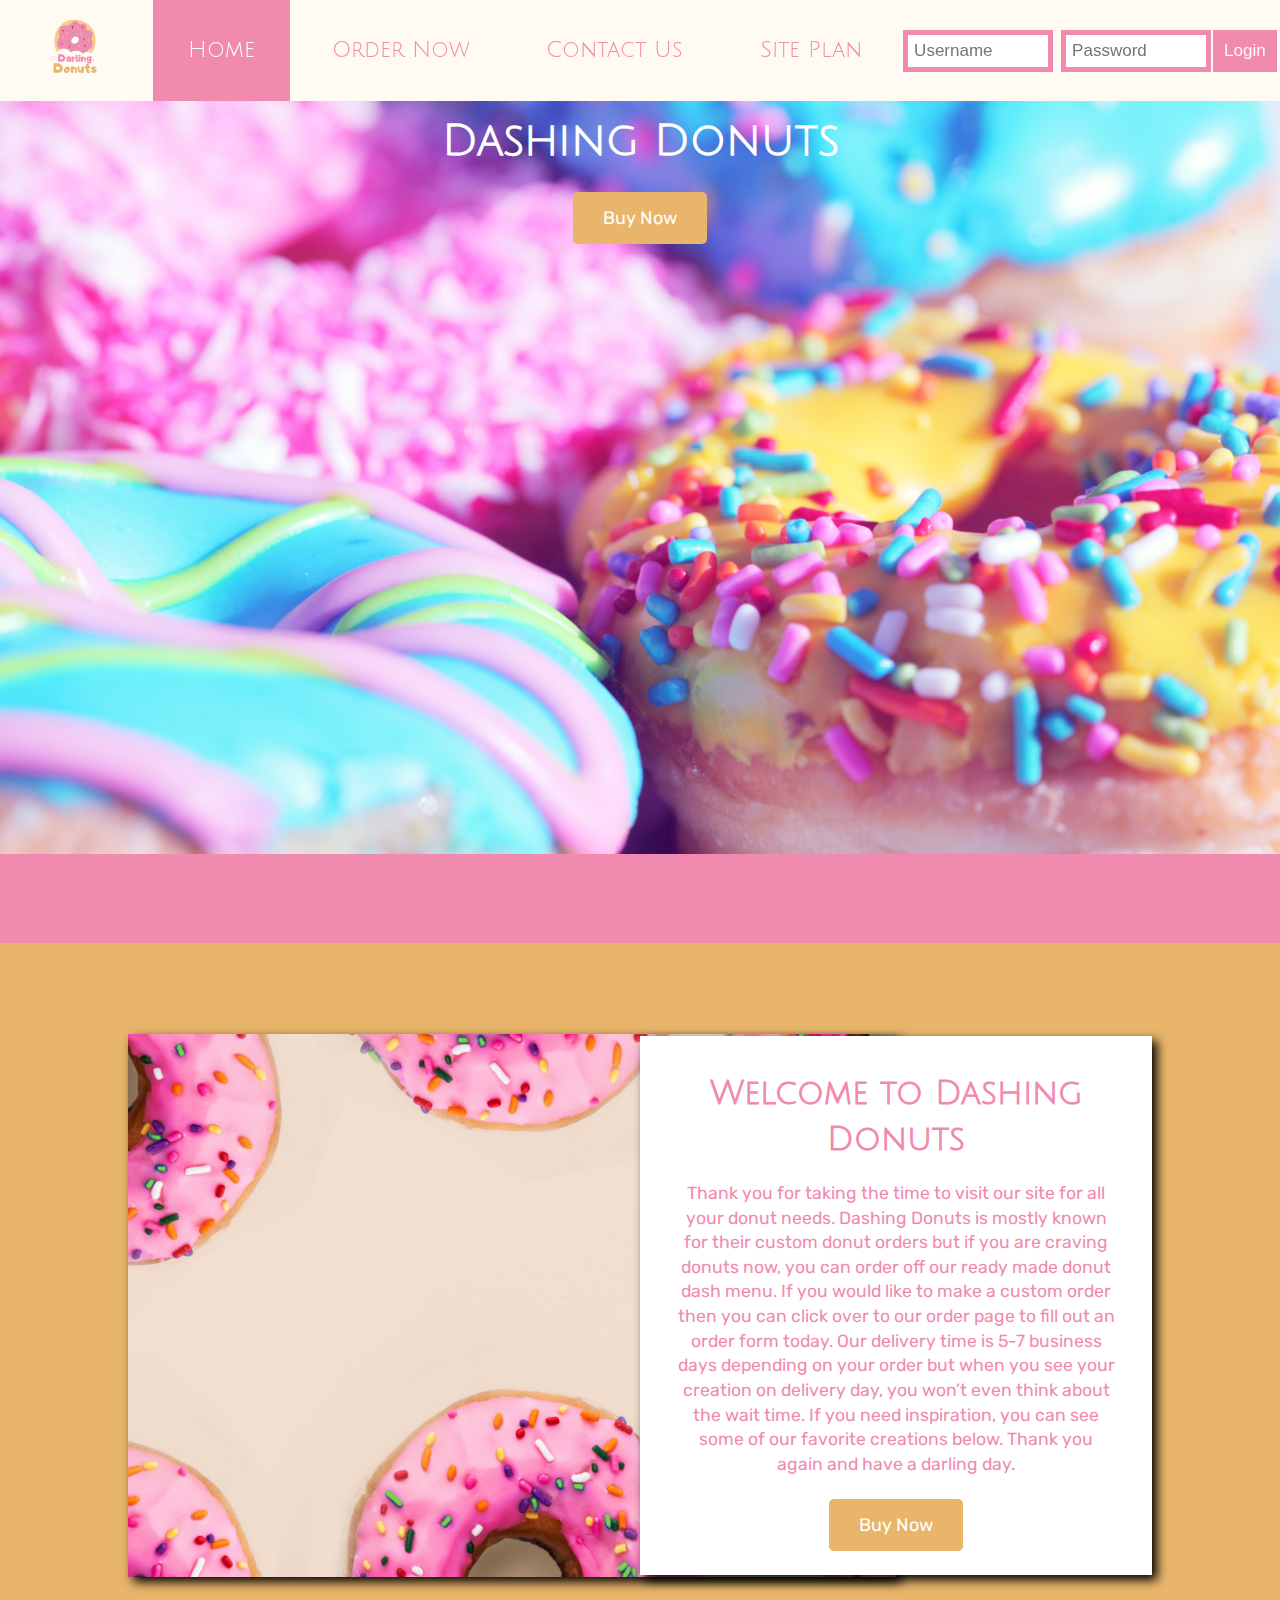
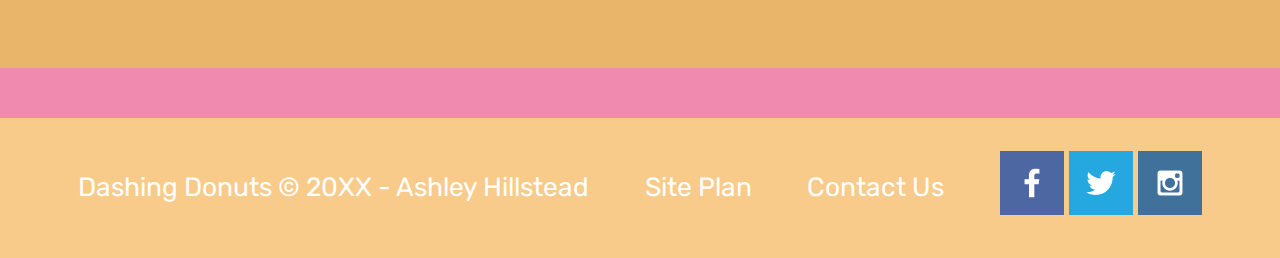
<file: index.html>
<!DOCTYPE html>
<html lang="en">
<head>
    <meta charset="UTF-8">
    <meta http-equiv="X-UA-Compatible" content="IE=edge">
    <meta name="viewport" content="width=device-width, initial-scale=1.0">
    <title>"Dashing Donuts | Home"</title>
    <link rel="stylesheet" href="styles/styles.css">
</head>
<body>
    <div id="content">
        <header>
            <a id="logo_link" href="index.html">
                <img class="logo" src="images/logo.png" alt="Dashing Donuts Logo">
            </a>
            <div class="topnav">
                <a class="active" href="index.html">Home</a>
                <a href="orders.html">Order Now</a>
                <a href="contactus.html">Contact Us</a>
                <a href="site-plan.html">Site Plan</a>
                <div class="login-container">
                  <form action="/action_page.php">
                    <input type="text" placeholder="Username" name="username">
                    <input type="text" placeholder="Password" name="psw">
                    <button type="submit">Login</button>
                  </form>
                </div>
              </div>
        </header>
        <div id="hero">
            <div id="hero-box">
                <img id="hero-img" src="images/Donuts.jpg" alt="People enjoying white water rafting">  
            </div>
            <section id="hero-msg">
                <h1 class="home-title">Dashing Donuts</h1>
                <div class="button-box">
                    <a class="book" href="contactus.html">Buy Now</a>
                </div>
            </section>
        </div>
        <main class="home-grid">
            <div id="background"></div>
            <img class="mountains" src="images/Donuts2.jpg" alt="Donuts 2">
            <section class="msg">
                <h2>Welcome to Dashing Donuts</h2>
                <p>Thank you for taking the time to visit our site for all your donut needs. Dashing Donuts is mostly known for their custom donut orders but if you are craving donuts now, you can order off our ready made donut dash menu. If you would like to make a custom order then you can click over to our order page to fill out an order form today. Our delivery time is 5-7 business days depending on your order but when you see your creation on delivery day, you won’t even think about the wait time. If you need inspiration, you can see some of our favorite creations below. Thank you again and have a darling day.</p>
                <a class="join" href="orders.html">Buy Now</a>
            </section>
        </main>
        <footer class="bottomnav">
            <p>Dashing Donuts &copy; 20XX - Ashley Hillstead</p>
            <p><a href="site-plan.html">Site Plan</a></p>
            <p><a href="contactus.html">Contact Us</a></p>
            <div class="social">
                <a href="https://facebook.com" target="_blank">
                    <img src="images/facebook.png" alt="fb icon">
                </a>
                <a href="https://twitter.com" target="_blank">
                    <img src="images/twitter.png" alt="twitter icon">
                </a>
                <a href="https://instagram.com" target="_blank">
                    <img src="images/instagram.png" alt="instagram icon">
                </a>
            </div>
        </footer>
    </div>
</body>
</html>
</file>
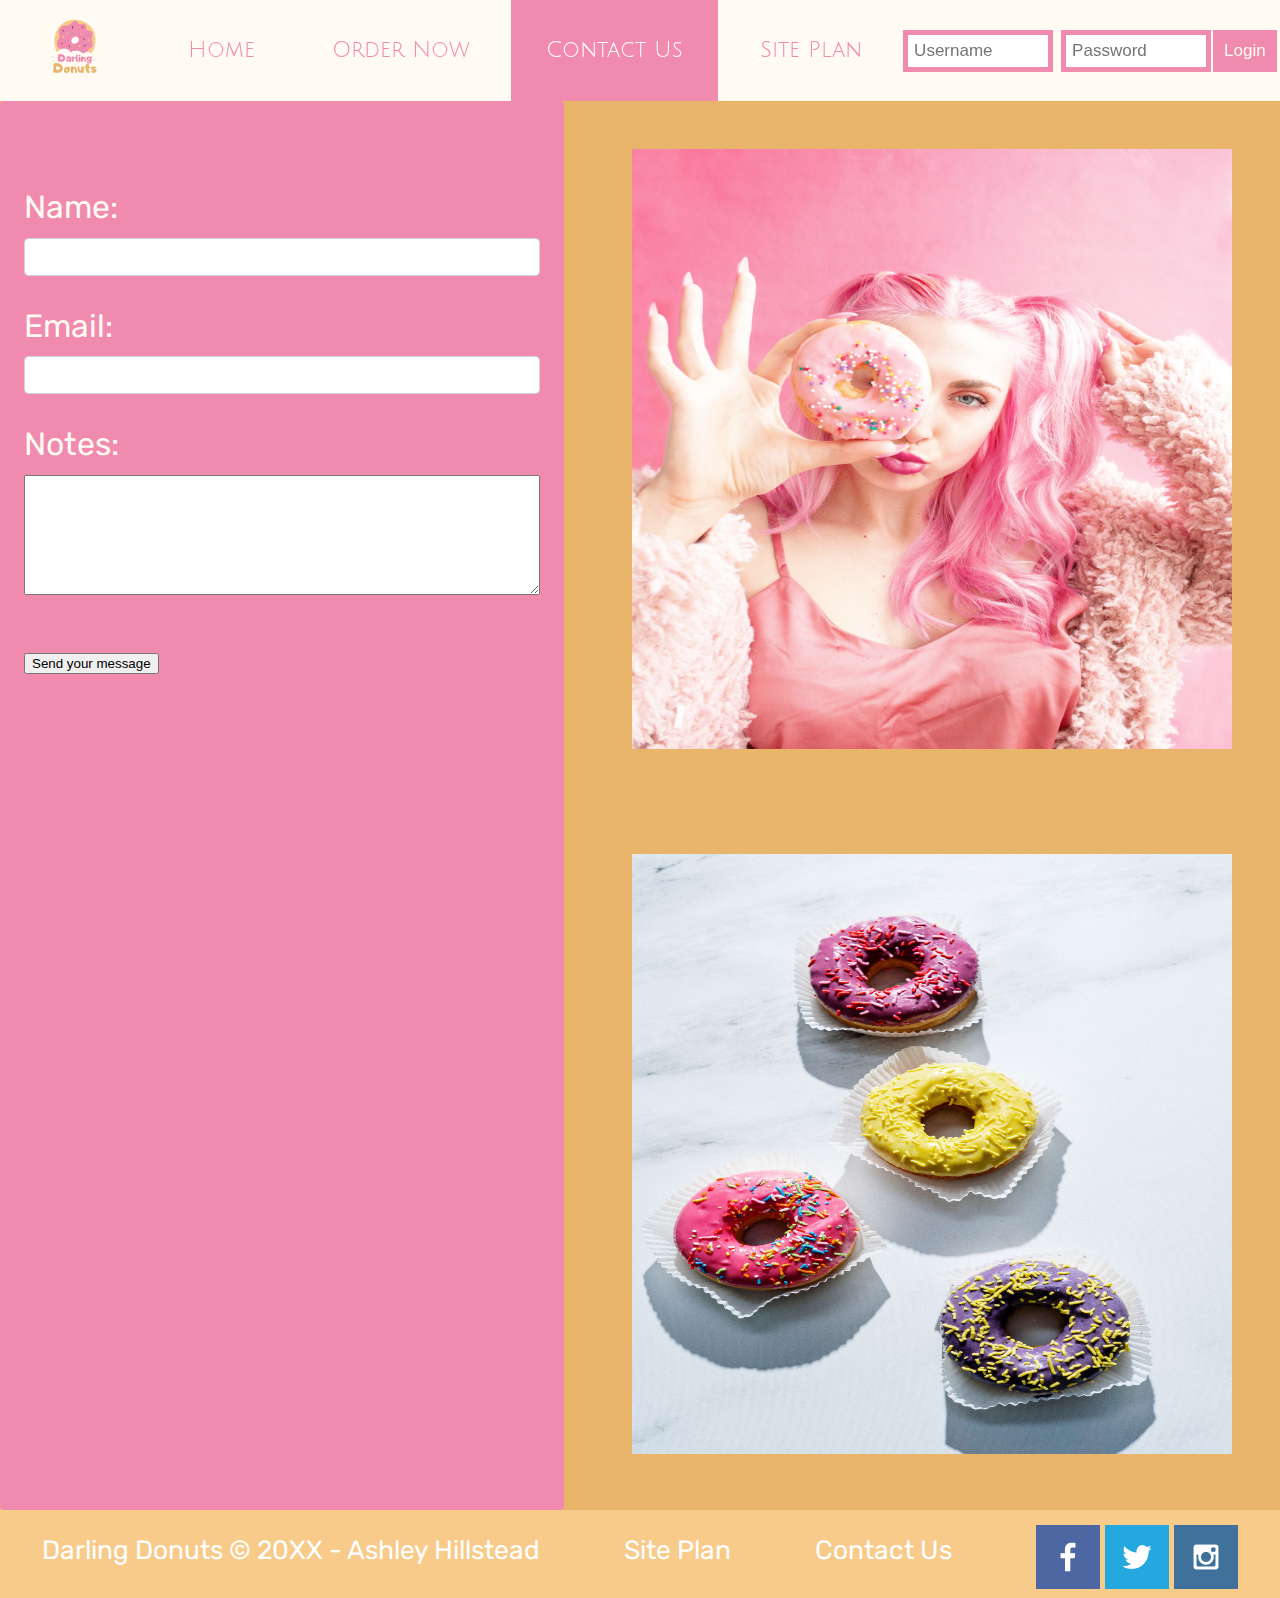
<file: contactus.html>
<!DOCTYPE html>
<html lang="en">
<head>
    <meta charset="UTF-8">
    <meta http-equiv="X-UA-Compatible" content="IE=edge">
    <meta name="viewport" content="width=device-width, initial-scale=1.0">
    <link type="text/css" rel="stylesheet" href="styles/contactus.css">
    <title>Document</title>
</head>
<body>
    <div id="content">
        <header>
            <a id="logo_link" href="index.html">
                <img class="logo" src="images/logo.png" alt="Darling Donuts Logo">
            </a>
            <div class="topnav">
                <a href="index.html">Home</a>
                <a href="orders.html">Order Now</a>
                <a class="active" href="contactus.html">Contact Us</a>
                <a href="site-plan.html">Site Plan</a>
                <div class="login-container">
                  <form action="/action_page.php">
                    <input type="text" placeholder="Username" name="username">
                    <input type="text" placeholder="Password" name="psw">
                    <button type="submit">Login</button>
                  </form>
                </div>
              </div>
        </header>
        <body>
        <div class="grid-container">
        <div class="container-1">
        <div id="feedback"></div>
        <form id="survey-form">
            <div class="form-group">
                <label for="name">Name:</label>
                <input type="text" id="name" name="user_name" class="form-control"/>
            </div>
            <div class="form-group">
                <label for="email">Email:</label>
                <input type="email" class="form-control" id="mail" name="user_email" />
            </div>
            <div class="form-group">
                <label for="msg">Notes:</label>
                <textarea id="msg" name="user_message" class="input-textarea"></textarea></br>
            </div>
            <div class="form-group">
                <button type="submit">Send your message</button>
            </div>
        </ul>
    </form>
</div>
<script>
// get the feedback div element so we can do something with it.
const feedbackElement = document.getElementById('feedback');
// get the form so we can read what was entered in it.
const formElement = document.forms[0];
// add a 'listener' to wait for a submission of our form. When that happens run the code below.
formElement.addEventListener('submit', function(e) {
    // stop the form from doing the default action.
    e.preventDefault();
    // set the contents of our feedback element to a message letting the user know the form was submitted successfully. Notice that we pull the name that was entered in the form to personalize the message!
    feedbackElement.innerHTML = 'Hello '+ formElement.user_name.value +'! Thank you for your message. We will get back with you as soon as possible!';
    // make the feedback element visible.
    feedbackElement.style.display = "block";
    // add a class to move everything down so our message doesn't cover it.
    document.body.classList.toggle('moveDown');
});
</script>
            <div id="container-2">
                <img id="img-1" src="images/Donuts3.jpg" alt="Donuts" class="girl">  
                <img id="img-2" src="images/Donuts4.jpg" alt="Donuts 2" class="girl">
            </div>
        </div>
        <footer class="bottomnav">
            <p>Darling Donuts &copy; 20XX - Ashley Hillstead</p>
            <p><a href="site-plan-rafting.html">Site Plan</a></p>
            <p><a href="contactus.html">Contact Us</a></p>
            <div class="social">
                <a href="https://facebook.com" target="_blank">
                    <img src="images/facebook.png" alt="fb icon">
                </a>
                <a href="https://twitter.com" target="_blank">
                    <img src="images/twitter.png" alt="twitter icon">
                </a>
                <a href="https://instagram.com" target="_blank">
                    <img src="images/instagram.png" alt="instagram icon">
                </a>
            </div>
        </footer>
    </div>
</body>
</html>
</file>
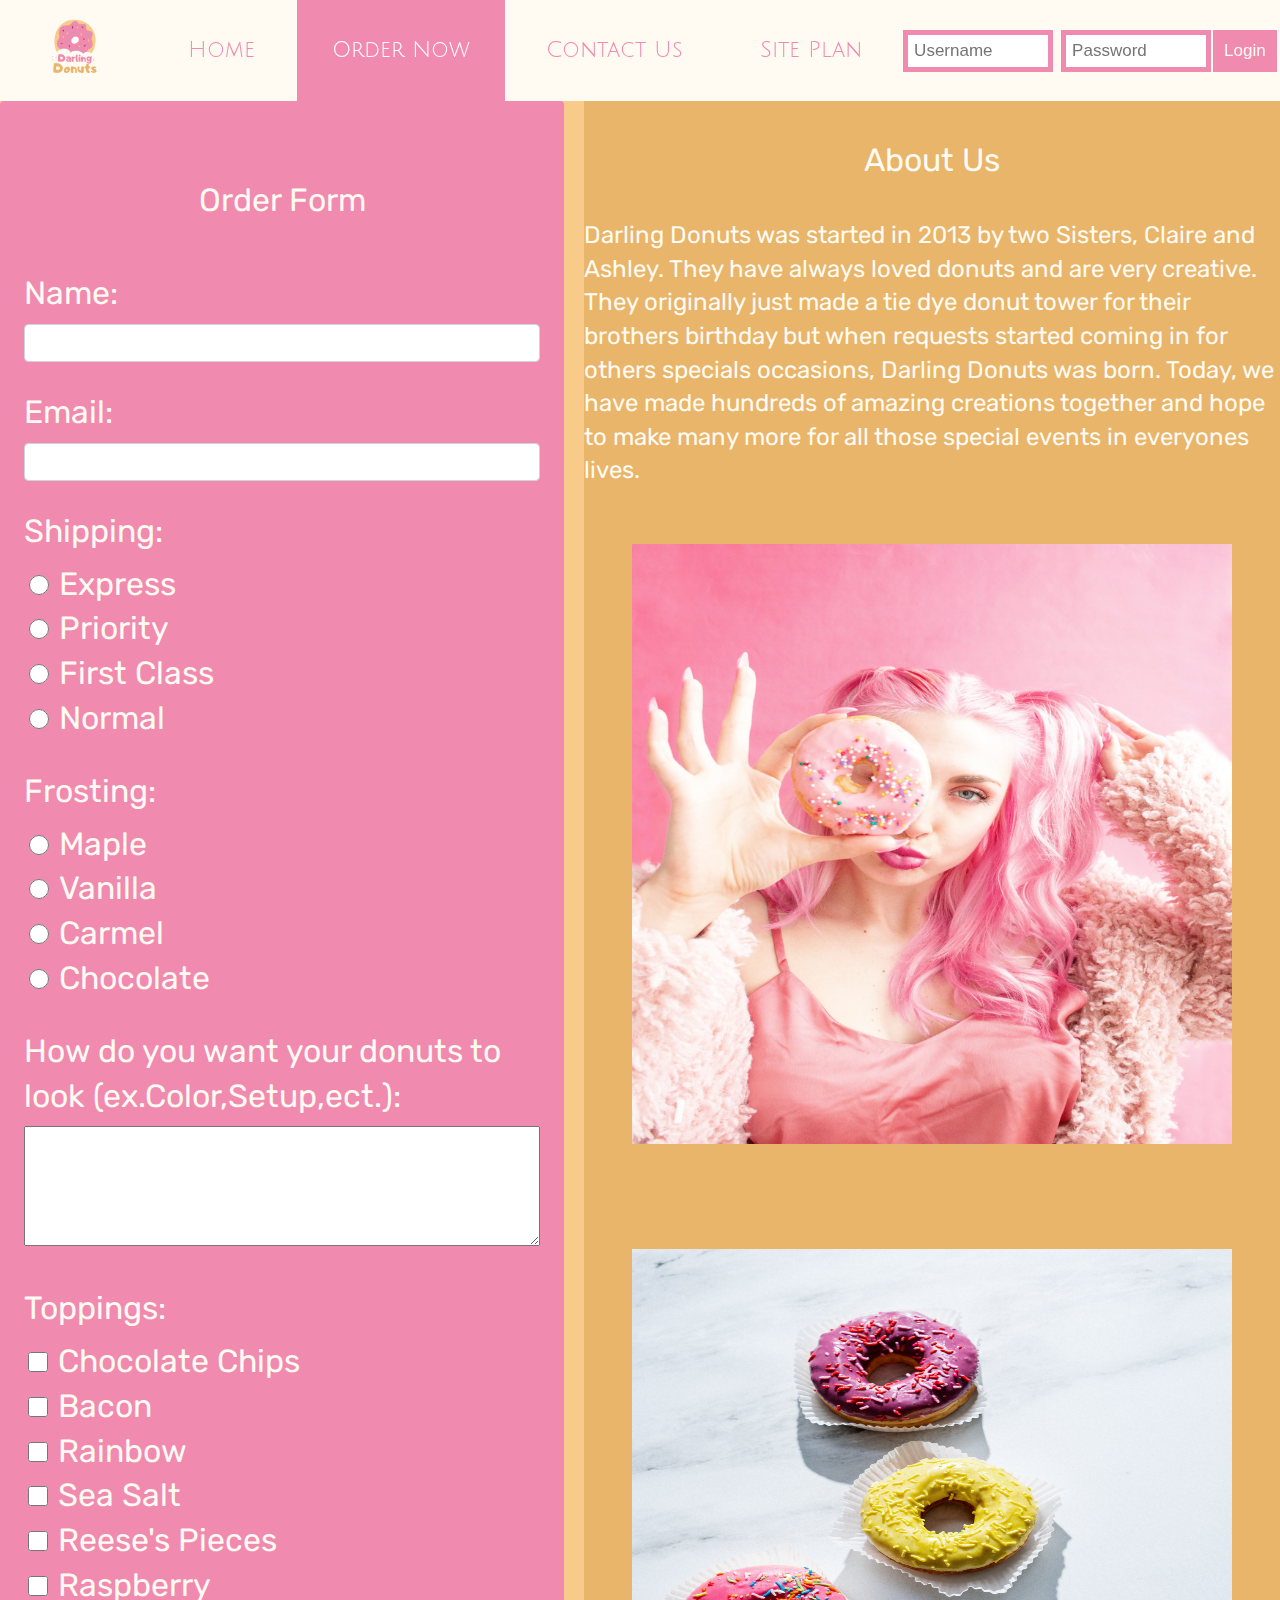
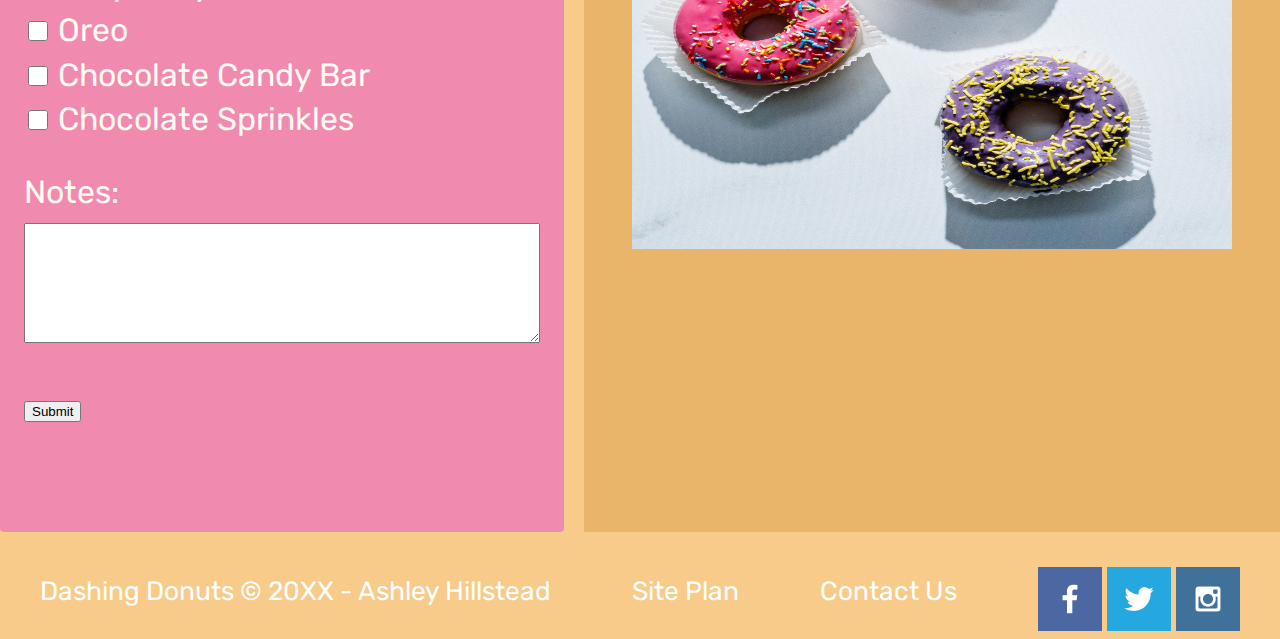
<file: orders.html>
<!DOCTYPE html>
<html>
  <head>
    <meta charset="UTF-8">
    <meta http-equiv="X-UA-Compatible" content="IE=edge">
    <meta name="viewport" content="width=device-width, initial-scale=1.0">
    <title>"Dashing Donuts | Orders"</title>
    <link rel="stylesheet" href="styles/orders.css">
  </head>
  <body>
    <div id="content">
        <header>
            <a id="logo_link" href="index.html">
                <img class="logo" src="images/logo.png" alt="Darling Donuts Logo">
            </a>
            <div class="topnav">
                <a href="index.html">Home</a>
                <a class="active" href="orders.html">Order Now</a>
                <a href="contactus.html">Contact Us</a>
                <a href="site-plan.html">Site Plan</a>
                <div class="login-container">
                  <form action="/action_page.php">
                    <input type="text" placeholder="Username" name="username">
                    <input type="text" placeholder="Password" name="psw">
                    <button type="submit">Login</button>
                  </form>
                </div>
              </div>
      </header>
    <div class="grid-container">
     <div class="container-1">
        <h1 style="margin-top: 2.5rem">Order Form</h1>
        <form id="survey-form">
            <div class="form-group">
                <label for="name">Name:</label>
                <input type="text" id="name" name="user_name" class="form-control"/>
            </div>
            <div class="form-group">
                <label for="email">Email:</label>
                <input type="email" class="form-control" id="mail" name="user_email" />
            </div>
            <div class="form-group">
                <label for="shipping">Shipping:</label>
                    <input type="radio" class="input-radio">Express</input></br><input type="radio" class="input-radio">Priority</input></br><input type="radio" class="input-radio">First Class</input></br><input type="radio" class="input-radio">Normal</input></br>
            </div>
            <div class="form-group">
                <label for="frosting">Frosting:</label>
                    <input type="radio" class="input-radio">Maple</input></br><input type="radio" class="input-radio">Vanilla</input></br><input type="radio" class="input-radio">Carmel</input></br><input type="radio" class="input-radio">Chocolate</input></br>
            </div>
            <div class="form-group">
                <label for="msg">How do you want your donuts to look (ex.Color,Setup,ect.):</label>
                <textarea id="msg" name="user_message" class="input-textarea"></textarea></br>
            </div>
            <div class="form-group">
                <label for="frosting">Toppings:</label>
                <input type="checkbox" class="input-checkbox">Chocolate Chips</input></br><input type="checkbox" class="input-checkbox">Bacon</input></br><input type="checkbox" class="input-checkbox">Rainbow</input></br><input type="checkbox"  class="input-checkbox">Sea Salt</input></br><input type="checkbox" class="input-checkbox">Reese's Pieces</input></br><input type="checkbox" class="input-checkbox">Raspberry</input></br><input type="checkbox" class="input-checkbox">Oreo</input></br><input type="checkbox" class="input-checkbox">Chocolate Candy Bar</input></br><input type="checkbox" class="input-checkbox">Chocolate Sprinkles</input></br>
            </div>
            <div class="form-group">
                <label for="msg">Notes:</label>
                <textarea id="msg" name="user_message" class="input-textarea"></textarea></br>
            </div>
            <div class="form-group">
                <button type="submit">Submit</button>
            </div>
        </form>
    </div>
    <div class="container-2">
      <h1 style="margin: 2.5rem">About Us</h1>
      <p>Darling Donuts was started in 2013 by two Sisters, Claire and Ashley. They have always loved donuts and are very creative. They originally just made a tie dye donut tower for their brothers birthday but when requests started coming in for others specials occasions, Darling Donuts was born. Today, we have made hundreds of amazing creations together and hope to make many more for all those special events in everyones lives.</p>
      <img src="images/Donuts3.jpg" class="girl">
      <img src="images/Donuts4.jpg" class="girl">
      </div>
      <footer class="bottomnav">
        <p>Dashing Donuts &copy; 20XX - Ashley Hillstead</p>
        <p><a href="site-plan.html">Site Plan</a></p>
        <p><a href="contactus.html">Contact Us</a></p>
        <div class="social">
            <a href="https://facebook.com" target="_blank">
                <img src="images/facebook.png" alt="fb icon">
            </a>
            <a href="https://twitter.com" target="_blank">
                <img src="images/twitter.png" alt="twitter icon">
            </a>
            <a href="https://instagram.com" target="_blank">
                <img src="images/instagram.png" alt="instagram icon">
            </a>
    </footer>
    </div>
    </div>
  </body>
</html>
</file>
<file: styles/styles.css>
@import url('https://fonts.googleapis.com/css2?family=Raleway:wght@300&display=swap');
@import url('https://fonts.googleapis.com/css2?family=Julius+Sans+One&family=Raleway:wght@300&display=swap');
@import url('https://fonts.googleapis.com/css2?family=Rubik&display=swap');

* {box-sizing: border-box;}

/* Style the navbar */
.topnav {
    display: flex;
    justify-content: space-around;
    font-family: Julius Sans One;
    position: relative;
    float: left;
z-index: 1;
}

/* Navbar links */
.topnav a {
    text-align: center;
    color:#f18aaf;
    background-color: #fffbf2;
    text-decoration: none;
    font-family: Julius Sans One;
    padding: 35px;
}

/* Navbar links on mouse-over */
.topnav a:hover {
    background-color: #f8cb8a;
    color:#fff;
    font-family: Julius Sans One;
}

/* Active/current link */
.topnav a.active {
    background-color: #F18AAF;
    color:#fff;
    font-family: Julius Sans One;
}

/* Style the input container */
.topnav .login-container {
  float: right;
}

/* Style the input field inside the navbar */
.topnav input[type=text] {
  padding: 6px;
  margin-top: 30px;
  font-size: 17px;
  margin-bottom: 8px;
  border: none;
  width: 150px;
  border: 5px solid #F18AAF; /* adjust as needed (as long as it doesn't break the topnav) */
}

/* Style the button inside the input container */
.topnav .login-container button {
  float: right;
  padding: 11px;
  margin-top: 30px;
  margin-left: 2px;
  margin-bottom: 8px;
  background: #f18aaf;
  color: #FFFBF2;
  font-size: 17px;
  border: none;
  cursor: pointer;
}

.topnav .login-container button:hover {
  background: #f8cb8a;
}

/* Add responsiveness - On small screens, display the navbar vertically instead of horizontally */
@media screen and (max-width: 900px) {
  .topnav .login-container {
    float: none;
  }
  .topnav a, .topnav input[type=text] {
    float: none;
    display: block;
    text-align: left;
    margin-top: 18px;
    padding: 14px;
  }
  .topnav .login-container button {
    float: none;
    display: block;
    text-align: center;
    margin-top: 18px;
    padding: 18px;
    width: 150px;
  }
  .topnav input[type=text] {
    border: 1px solid #ccc;
  }
}
.bottomnav {
    background-color: #f8cb8a;
    color:#fff;
    font-family: Julius Sans One;
    display: flex;
    justify-content: space-around;
    align-items: center;
    z-index: 1;
    grid-column: 1/3;
  }
  .bottomnav a {
    color:#ffffff;
    background-color:#f8cb8a;
    text-decoration: none;
    font-family: Rubik;
}
.bottomnav a:hover {
    color: #f18aaf;
    background-color: #e8b56b;
    font-family: Rubik;
}
.bottomnav p {
    font-size: 1.2em;
    font-family: Rubik;
}
.bottomnav p a:hover {
    text-decoration: underline;
}
.logo {
    width: 80px;
}

header {
    background-color: #fffbf2;
    display: grid;
    grid-template-columns: 150px auto;
}
*,
*::before,
*::after {
  box-sizing: border-box;
}
.bottomnav {
    color: #ffffff;
    padding: 25px 50px;
    margin-top: 50px;
    display: flex;
    justify-content: space-around;
    align-items: center;
    z-index: 1;
}

body {
  font-family: 'Rubik', sans-serif;
  font-size: 1rem;
  font-weight: 400;
  line-height: 1.4;
  color: #FFFBF2;
  background-color: #F18AAF;
  margin: 0;
}

/* mobile friendly alternative to using background-attachment: fixed */
body::before {
  content: '';
  position: fixed;
  top: 0;
  left: 0;
  height: 100%;
  width: 100%;
}
.bottomnav{
    background-color: #f8cb8a;
    color:#fff;
    font-family: Julius Sans One;
}
.book,.join {
    background-color: #e8b56b;
    color:#ffffff;
    text-decoration: none;
    font-family: Rubik;
    font-size: 18px;
    padding: 15px 30px;
    margin-top: 50px;
    border-radius: 5px;
    margin-bottom: 50px;
    position: relative;
}
.book:hover, .join:hover {
    background-color: #f8cb8a;
    color: #ffffff;
}
body {
    background-color: #fce16a;
    font-size: 22px;
    margin: 0;
    padding: 0;
}
.msg {
    background-color: #ffffff;
    padding: 35px;
}
#background {
    height: 725px;
    grid-column: 1/11;
    grid-row: 4/9;
    background-color: #e8b56b;
}
.mountains {
    width: 120%;
    grid-column: 2/7;
    grid-row: 5/8;
    box-shadow: 5px 5px 10px black;
}
img {
    overflow-clip-margin: content-box;
    overflow: clip;
}
.home-grid {
    font-family: Julius Sans One;
    display: grid;
    grid-template-columns: 2fr 2fr 2fr 2fr 2fr 2fr 2fr 2fr 2fr 2fr;
}
.msg {
    grid-column: 6/10;
    grid-row: 6/7;
    box-shadow: 5px 5px 10px black;
}
#hero-msg h1, #hero-msg h4 {
    text-align: center;
}
@media screen and (max-width: 900px) {
.home-title {
    font-size: 25px;
    color: #ffffff;
}
}
div {
    display: block;
}
.home-title {
    color: #ffffff;
    font-family: Julius Sans One;
    font-size: 2em;
    margin-top: 10px;
}
.button-box {
    text-align: center;
    margin-bottom: 50px;
    position: relative;
}
h1 {
    display: block;
    font-size: 2em;
    margin-block-start: 0.67em;
    margin-block-end: 0.67em;
    margin-inline-start: 0px;
    margin-inline-end: 0px;
    font-weight: bold;
}
#hero-box {
    grid-column: 1/4;
    grid-row: 1/3;
    z-index: -1;
}
.msg {
    background-color: #ffffff;
    padding: 35px;
}
main section {
    text-align: center;
    color: #e8b56b;
}
section {
    display: block;
}
.msg h2 {
    color: #f18aaf;
    font-family: Julius Sans One;
}
.msg p {
    color: #f18aaf;
    font-family: Rubik;
    font-size: .8em;
    padding-bottom: 15px;
}
p {
    display: block;
    margin-block-start: 1em;
    margin-block-end: 1em;
    margin-inline-start: 0px;
    margin-inline-end: 0px;
}
h2 {
    display: block;
    font-size: 1.5em;
    margin-block-start: 0.83em;
    margin-block-end: 0.83em;
    margin-inline-start: 0px;
    margin-inline-end: 0px;
    font-weight: bold;
}
h2 {
  margin: 0;
}
main section {
    text-align: center;
    color: #e8b56b;
}
body {
    background-color: #f18aaf;
    font-size: 22px;
    margin: 0;
    padding: 0;
}
#hero {
    display: grid;
    grid-template-columns: 1fr 3fr 1fr;
    margin-top: -100px;
}
#hero-msg {
    grid-column: 2/3;
    grid-row: 1/2;
    margin-top: 100px;
}
section {
    display: block;
}
#hero-box {
    grid-column: 1/4;
    grid-row: 1/3;
    z-index: -1;
}
div {
    display: block;
}
#hero-img {
    width: 100%;
    padding: 0px 0px 80px;
}
img {
    overflow-clip-margin: content-box;
    overflow: clip;
}
.card-img:hover {
    opacity: .6;
    transform: scale(1.1);
}
.bottomnav {
    background-color: #f8cb8a;
    color:#fff;
    font-family: Julius Sans One;
    display: flex;
    justify-content: space-around;
    align-items: center;
    z-index: 1;
    grid-column: 1/3;
    position: relative;
  }
@media screen and (max-width: 900px) {
    #hero, .home-grid {
        display: block;
        height: auto;
    }
    .topnav, .bottomnav{
        flex-direction: column;
    }
    .topnav a {
        display: block;
        padding: 15px;
    }
    #hero {
        margin-top: 0;
    }
    #hero-msg {
        margin-top: 0;
    }
    #hero-msg h4 {
        display: none;
    }
    .home-title {
        font-size: 25px;
        color: #ffffff;
    }
    .rivers-card, .camping-card, .rapids-card { 
        margin: 50px auto;
        width: 60%;
    }
    #background {
        display: none;
    }
    .mountains{
        width: 90%;
        display: block;
        margin: 0 auto;
    }
    .msg {
        width: 80%;
        display: block;
        margin: 0 auto;
    }
    .bottomnav {
        margin-top: 25px;
    }
}
#logo_link {
    padding-top: 5px;
    justify-self: center;
    align-self: center;
}
</file>
<file: styles/contactus.css>
@import url('https://fonts.googleapis.com/css2?family=Raleway:wght@300&display=swap');
@import url('https://fonts.googleapis.com/css2?family=Julius+Sans+One&family=Raleway:wght@300&display=swap');
@import url('https://fonts.googleapis.com/css2?family=Rubik&display=swap');

h1{
    text-align: center;
  }
  header {
      background-color: #fffbf2;
      display: grid;
      grid-template-columns: 150px auto;
  }
  *,
  *::before,
  *::after {
    box-sizing: border-box;
  }
  
  
  body {
    font-family: 'Rubik', sans-serif;
    font-size: 1rem;
    font-weight: 400;
    line-height: 1.4;
    color: #FFFBF2;
    background-color: #e8b56b;
    margin: 0;
  }
  .bottomnav {
    background-color: #f8cb8a;
    color:#fff;
    font-family: Julius Sans One;
    display: flex;
    justify-content: space-around;
    align-items: center;
    z-index: 1;
    grid-column: 1/3;
    position: relative;
  }
  
  /* mobile friendly alternative to using background-attachment: fixed */
  body::before {
    content: '';
    position: fixed;
    top: 0;
    left: 0;
    height: 100%;
    width: 100%;
  }
  footer a {
      color:#ffffff;
      background-color:#f8cb8a;
      text-decoration: none;
      font-family: Rubik;
  }
  footer a:hover {
      color: #f18aaf;
      background-color: #e8b56b;
      font-family: Rubik;
  }
  footer p {
      font-size: 1.2em;
      font-family: Rubik;
  }
  footer p a:hover {
      text-decoration: underline;
  }
  .icon {
      width: 80px;
      padding-top: 10px;
      color: #ffffff;
  }
  footer .social img{
      padding-top: 15px;
      background-color: #f8cb8a;
  }
  
  h1 {
    font-weight: 400;
    line-height: 1.2;
    font-size: 2rem;
    font-family: Rubik;
  }
  h1,
  p {
    margin-top: 0;
    margin-bottom: 0.5rem;
  }
  
  p {
    font-size: 1.5rem;
  }
  
  label {
    display: flex;
    align-items: center;
    font-size: 2rem;
    margin-bottom: 0.5rem;
  }
  
  #survey-form.input,
  #survey-form.button,
  #survey-form.select,
  #survey-form.textarea {
    margin: 0;
    font-family: inherit;
    font-size: inherit;
    line-height: inherit;
  }
  
  #survey-form.button {
    border: none;
  }
  
  .container {
    width: 100%;
    margin: 3.125rem auto 0 auto;
  }
   body {
    font-size: 22px;
    margin: 0;
    padding: 0;
  }
  #logo_link {
    padding-top: 5px;
    justify-self: center;
    align-self: center;
  }
  /* Style the navbar */
  .topnav {
    display: flex;
    justify-content: space-around;
    font-family: Julius Sans One;
    position: relative;
    float: left;
  z-index: 1;
  }
  
  /* Navbar links */
  .topnav a {
    text-align: center;
    color:#f18aaf;
    background-color: #fffbf2;
    text-decoration: none;
    font-family: Julius Sans One;
    padding: 35px;
  }
  
  /* Navbar links on mouse-over */
  .topnav a:hover {
    background-color: #f8cb8a;
    color:#fff;
    font-family: Julius Sans One;
  }
  
  /* Active/current link */
  .topnav a.active {
    background-color: #F18AAF;
    color:#fff;
    font-family: Julius Sans One;
  }
  
  /* Style the input container */
  .topnav .login-container {
  float: right;
  }
  
  /* Style the input field inside the navbar */
  .topnav input[type=text] {
  padding: 6px;
  margin-top: 30px;
  font-size: 17px;
  margin-bottom: 8px;
  border: none;
  width: 150px;
  border: 5px solid #F18AAF; /* adjust as needed (as long as it doesn't break the topnav) */
  }
  
  /* Style the button inside the input container */
  .topnav .login-container button {
  float: right;
  padding: 11px;
  margin-top: 30px;
  margin-left: 2px;
  margin-bottom: 8px;
  background: #f18aaf;
  color: #FFFBF2;
  font-size: 17px;
  border: none;
  cursor: pointer;
  }
  
  .topnav .login-container button:hover {
  background: #f8cb8a;
  }
  @media screen and (max-width: 900px) {
    .topnav .login-container {
      float: none;
    }
    .topnav a, .topnav input[type=text] {
      float: none;
      display: block;
      text-align: left;
      margin-top: 18px;
      padding: 14px;
    }
    .topnav .login-container button {
      float: none;
      display: block;
      text-align: center;
      margin-top: 18px;
      padding: 18px;
      width: 150px;
    }
    .topnav input[type=text] {
      border: 1px solid #ccc;
    }
  }
  .bottomnav {
      background-color: #f8cb8a;
      color:#fff;
      font-family: Julius Sans One;
      display: flex;
      justify-content: space-around;
      align-items: center;
      z-index: 1;
      grid-column: 1/3;
    }
    .bottomnav a {
      color:#ffffff;
      background-color:#f8cb8a;
      text-decoration: none;
      font-family: Rubik;
  }
  .bottomnav a:hover {
      color: #f18aaf;
      background-color: #e8b56b;
      font-family: Rubik;
  }
  .bottomnav p {
      font-size: 1.2em;
      font-family: Rubik;
  }
  .bottomnav p a:hover {
      text-decoration: underline;
  }
  
  @media screen and (max-width: 900px) {
    .container {
      max-width: 540px;}
    .topnav, .bottomnav{
      flex-direction: column;
    }
    .logo{
      width: 80px;
     }
  }
  .logo{
      width: 80px;
     }
     #survey-form {
      background-color: #f18aaf;
      padding: 2.5rem 0.625rem;
      border-radius: 0.25rem;
    }
      .container-1{
        max-width: 720px;
        grid-column: 1;
      }
      .grid-container{
        display: grid;
        grid-template-columns: 1fr 1fr;
        grid-gap: 20px;
    }
    .container-2{
      grid-column:2;
      background-color: #E8B56B;
    margin: 0 auto 1.25rem auto;
    height: 2300px;
    }
  
    .container-2{
      grid-column:2;
      background-color: #E8B56B;
    margin: 0 auto 1.25rem auto;
    height: 100%;
    }
  
  .header {
    padding: 0 0.625rem;
    margin-bottom: 1.875rem;
  }
  #survey-form .form-group {
      margin: 0 auto 1.25rem auto;
      padding: 0.25rem;
    }
    
    #survey-form .form-control {
      display: block;
      width: 100%;
      height: 2.375rem;
      padding: 0.375rem 0.75rem;
      color: #495057;
      background-color: #fff;
      background-clip: padding-box;
      border: 1px solid #ced4da;
      border-radius: 0.25rem;
      transition: border-color 0.15s ease-in-out, box-shadow 0.15s ease-in-out;
    }
    
    #survey-form.form-control:focus {
      border-color: #80bdff;
      outline: 0;
      box-shadow: 0 0 0 0.2rem rgba(0, 123, 255, 0.25);
    }
    
    .container-1 form.input-radio,
    .container-1.input-checkbox {
      display: inline-block;
      margin-right: 0.625rem;
      min-height: 2rem;
      min-width: 2rem;
    }
    
    .container-1.input-textarea {
      min-height: 2rem;
      width: 100%;
      padding: 0.625rem;
      resize: vertical;
    }
    
    .submit-button {
      display: block;
      width: 100%;
      padding: 0.75rem;
      background: var(--color-green);
      color: inherit;
      border-radius: 2px;
      cursor: pointer;
    }
  .description {
    font-style: italic;
    font-weight: 200;
    text-shadow: 1px 1px 1px rgba(0, 0, 0, 0.4);
  }
  
  .clue {
    margin-left: 0.25rem;
    font-size: 0.9rem;
    color: #e4e4e4;
  }
  
  .text-center {
    text-align: center;
  }
  
  /* form */
  
  .container-1  {
    background-color: #F18AAF;
    padding: 2.5rem 0.625rem;
    border-radius: 0.25rem;
    font-size: 2rem;
  }
  .container-1 {
    background-color: #F18AAF;
  }
  img.girl {
      height: 600px;
      width: 600px;
      margin: 3rem;
  }
  
  .container-1 .form-group {
    margin: 0 auto 1.25rem auto;
    padding: 0.25rem;
    padding-top: 0rem;
  }
  
  .container-1 .form-control {
    display: block;
    width: 100%;
    height: 2.375rem;
    padding: 0.375rem 0.75rem;
    color: #495057;
    background-color: #fff;
    background-clip: padding-box;
    border: 1px solid #ced4da;
    border-radius: 0.25rem;
    transition: border-color 0.15s ease-in-out, box-shadow 0.15s ease-in-out;
  }
  
  .container-1 .form-control:focus {
    border-color: #80bdff;
    outline: 0;
    box-shadow: 0 0 0 0.2rem rgba(0, 123, 255, 0.25);
  }
  
  .container-1 .input-radio,
  .container-1 .input-checkbox {
    display: inline-block;
    margin-right: 0.625rem;
    min-height: 1.25rem;
    min-width: 1.25rem;
  }
  
  .container-1 .input-textarea {
    min-height: 120px;
    width: 100%;
    padding: 0.625rem;
    resize: vertical;
  }
  
  .container-1 .submit-button {
    display: block;
    width: 100%;
    padding: 0.75rem;
    background: var(--color-green);
    color: inherit;
    border-radius: 2px;
  }
</file>
<file: styles/orders.css>
@import url('https://fonts.googleapis.com/css2?family=Raleway:wght@300&display=swap');
@import url('https://fonts.googleapis.com/css2?family=Julius+Sans+One&family=Raleway:wght@300&display=swap');
@import url('https://fonts.googleapis.com/css2?family=Rubik&display=swap');

h1{
  text-align: center;
}
header {
    background-color: #fffbf2;
    display: grid;
    grid-template-columns: 150px auto;
}
*,
*::before,
*::after {
  box-sizing: border-box;
}


body {
  font-family: 'Rubik', sans-serif;
  font-size: 1rem;
  font-weight: 400;
  line-height: 1.4;
  color: #FFFBF2;
  background-color: #f8cb8a;
  margin: 0;
}
.bottomnav {
  background-color: #f8cb8a;
  color:#fff;
  font-family: Julius Sans One;
  display: flex;
  justify-content: space-around;
  align-items: center;
  z-index: 1;
  grid-column: 1/3;
  position: relative;
}

/* mobile friendly alternative to using background-attachment: fixed */
body::before {
  content: '';
  position: fixed;
  top: 0;
  left: 0;
  height: 100%;
  width: 100%;
}
footer a {
    color:#ffffff;
    background-color:#f8cb8a;
    text-decoration: none;
    font-family: Rubik;
}
footer a:hover {
    color: #f18aaf;
    background-color: #e8b56b;
    font-family: Rubik;
}
footer p {
    font-size: 1.2em;
    font-family: Rubik;
}
footer p a:hover {
    text-decoration: underline;
}
.icon {
    width: 80px;
    padding-top: 10px;
    color: #ffffff;
}
footer .social img{
    padding-top: 15px;
    background-color: #f8cb8a;
}

h1 {
  font-weight: 400;
  line-height: 1.2;
  font-size: 2rem;
  font-family: Rubik;
}
h1,
p {
  margin-top: 0;
  margin-bottom: 0.5rem;
}

p {
  font-size: 1.5rem;
}

label {
  display: flex;
  align-items: center;
  font-size: 2rem;
  margin-bottom: 0.5rem;
}

#survey-form.input,
#survey-form.button,
#survey-form.select,
#survey-form.textarea {
  margin: 0;
  font-family: inherit;
  font-size: inherit;
  line-height: inherit;
}

#survey-form.button {
  border: none;
}

.container {
  width: 100%;
  margin: 3.125rem auto 0 auto;
}
 body {
  font-size: 22px;
  margin: 0;
  padding: 0;
}
#logo_link {
  padding-top: 5px;
  justify-self: center;
  align-self: center;
}
/* Style the navbar */
.topnav {
  display: flex;
  justify-content: space-around;
  font-family: Julius Sans One;
  position: relative;
  float: left;
z-index: 1;
}

/* Navbar links */
.topnav a {
  text-align: center;
  color:#f18aaf;
  background-color: #fffbf2;
  text-decoration: none;
  font-family: Julius Sans One;
  padding: 35px;
}

/* Navbar links on mouse-over */
.topnav a:hover {
  background-color: #f8cb8a;
  color:#fff;
  font-family: Julius Sans One;
}

/* Active/current link */
.topnav a.active {
  background-color: #F18AAF;
  color:#fff;
  font-family: Julius Sans One;
}

/* Style the input container */
.topnav .login-container {
float: right;
}

/* Style the input field inside the navbar */
.topnav input[type=text] {
padding: 6px;
margin-top: 30px;
font-size: 17px;
margin-bottom: 8px;
border: none;
width: 150px;
border: 5px solid #F18AAF; /* adjust as needed (as long as it doesn't break the topnav) */
}

/* Style the button inside the input container */
.topnav .login-container button {
float: right;
padding: 11px;
margin-top: 30px;
margin-left: 2px;
margin-bottom: 8px;
background: #f18aaf;
color: #FFFBF2;
font-size: 17px;
border: none;
cursor: pointer;
}

.topnav .login-container button:hover {
background: #f8cb8a;
}
@media screen and (max-width: 900px) {
  .topnav .login-container {
    float: none;
  }
  .topnav a, .topnav input[type=text] {
    float: none;
    display: block;
    text-align: left;
    margin-top: 18px;
    padding: 14px;
  }
  .topnav .login-container button {
    float: none;
    display: block;
    text-align: center;
    margin-top: 18px;
    padding: 18px;
    width: 150px;
  }
  .topnav input[type=text] {
    border: 1px solid #ccc;
  }
}
.bottomnav {
    background-color: #f8cb8a;
    color:#fff;
    font-family: Julius Sans One;
    display: flex;
    justify-content: space-around;
    align-items: center;
    z-index: 1;
    grid-column: 1/3;
  }
  .bottomnav a {
    color:#ffffff;
    background-color:#f8cb8a;
    text-decoration: none;
    font-family: Rubik;
}
.bottomnav a:hover {
    color: #f18aaf;
    background-color: #e8b56b;
    font-family: Rubik;
}
.bottomnav p {
    font-size: 1.2em;
    font-family: Rubik;
}
.bottomnav p a:hover {
    text-decoration: underline;
}

@media screen and (max-width: 900px) {
  .container {
    max-width: 540px;}
  .topnav, .bottomnav{
    flex-direction: column;
  }
  .logo{
    width: 80px;
   }
}
.logo{
    width: 80px;
   }
   #survey-form {
    background-color: #f18aaf;
    padding: 2.5rem 0.625rem;
    border-radius: 0.25rem;
  }
    .container-1{
      max-width: 720px;
      grid-column: 1;
    }
    .grid-container{
      display: grid;
      grid-template-columns: 1fr 1fr;
      grid-gap: 20px;
  }
  .container-2{
    grid-column:2;
    background-color: #E8B56B;
  margin: 0 auto 1.25rem auto;
  height: 2300px;
  }

  .container-2{
    grid-column:2;
    background-color: #E8B56B;
  margin: 0 auto 1.25rem auto;
  height: 100%;
  }

.header {
  padding: 0 0.625rem;
  margin-bottom: 1.875rem;
}
#survey-form .form-group {
    margin: 0 auto 1.25rem auto;
    padding: 0.25rem;
  }
  
  #survey-form .form-control {
    display: block;
    width: 100%;
    height: 2.375rem;
    padding: 0.375rem 0.75rem;
    color: #495057;
    background-color: #fff;
    background-clip: padding-box;
    border: 1px solid #ced4da;
    border-radius: 0.25rem;
    transition: border-color 0.15s ease-in-out, box-shadow 0.15s ease-in-out;
  }
  
  #survey-form.form-control:focus {
    border-color: #80bdff;
    outline: 0;
    box-shadow: 0 0 0 0.2rem rgba(0, 123, 255, 0.25);
  }
  
  .container-1 form.input-radio,
  .container-1.input-checkbox {
    display: inline-block;
    margin-right: 0.625rem;
    min-height: 2rem;
    min-width: 2rem;
  }
  
  .container-1.input-textarea {
    min-height: 2rem;
    width: 100%;
    padding: 0.625rem;
    resize: vertical;
  }
  
  .submit-button {
    display: block;
    width: 100%;
    padding: 0.75rem;
    background: var(--color-green);
    color: inherit;
    border-radius: 2px;
    cursor: pointer;
  }
.description {
  font-style: italic;
  font-weight: 200;
  text-shadow: 1px 1px 1px rgba(0, 0, 0, 0.4);
}

.clue {
  margin-left: 0.25rem;
  font-size: 0.9rem;
  color: #e4e4e4;
}

.text-center {
  text-align: center;
}

/* form */

.container-1  {
  background-color: #F18AAF;
  padding: 2.5rem 0.625rem;
  border-radius: 0.25rem;
  font-size: 2rem;
}
.container-1 {
  background-color: #F18AAF;
}
img.girl {
    height: 600px;
    width: 600px;
    margin: 3rem;
}

.container-1 .form-group {
  margin: 0 auto 1.25rem auto;
  padding: 0.25rem;
  padding-top: 0rem;
}

.container-1 .form-control {
  display: block;
  width: 100%;
  height: 2.375rem;
  padding: 0.375rem 0.75rem;
  color: #495057;
  background-color: #fff;
  background-clip: padding-box;
  border: 1px solid #ced4da;
  border-radius: 0.25rem;
  transition: border-color 0.15s ease-in-out, box-shadow 0.15s ease-in-out;
}

.container-1 .form-control:focus {
  border-color: #80bdff;
  outline: 0;
  box-shadow: 0 0 0 0.2rem rgba(0, 123, 255, 0.25);
}

.container-1 .input-radio,
.container-1 .input-checkbox {
  display: inline-block;
  margin-right: 0.625rem;
  min-height: 1.25rem;
  min-width: 1.25rem;
}

.container-1 .input-textarea {
  min-height: 120px;
  width: 100%;
  padding: 0.625rem;
  resize: vertical;
}

.container-1 .submit-button {
  display: block;
  width: 100%;
  padding: 0.75rem;
  background: var(--color-green);
  color: inherit;
  border-radius: 2px;
}
</file>
